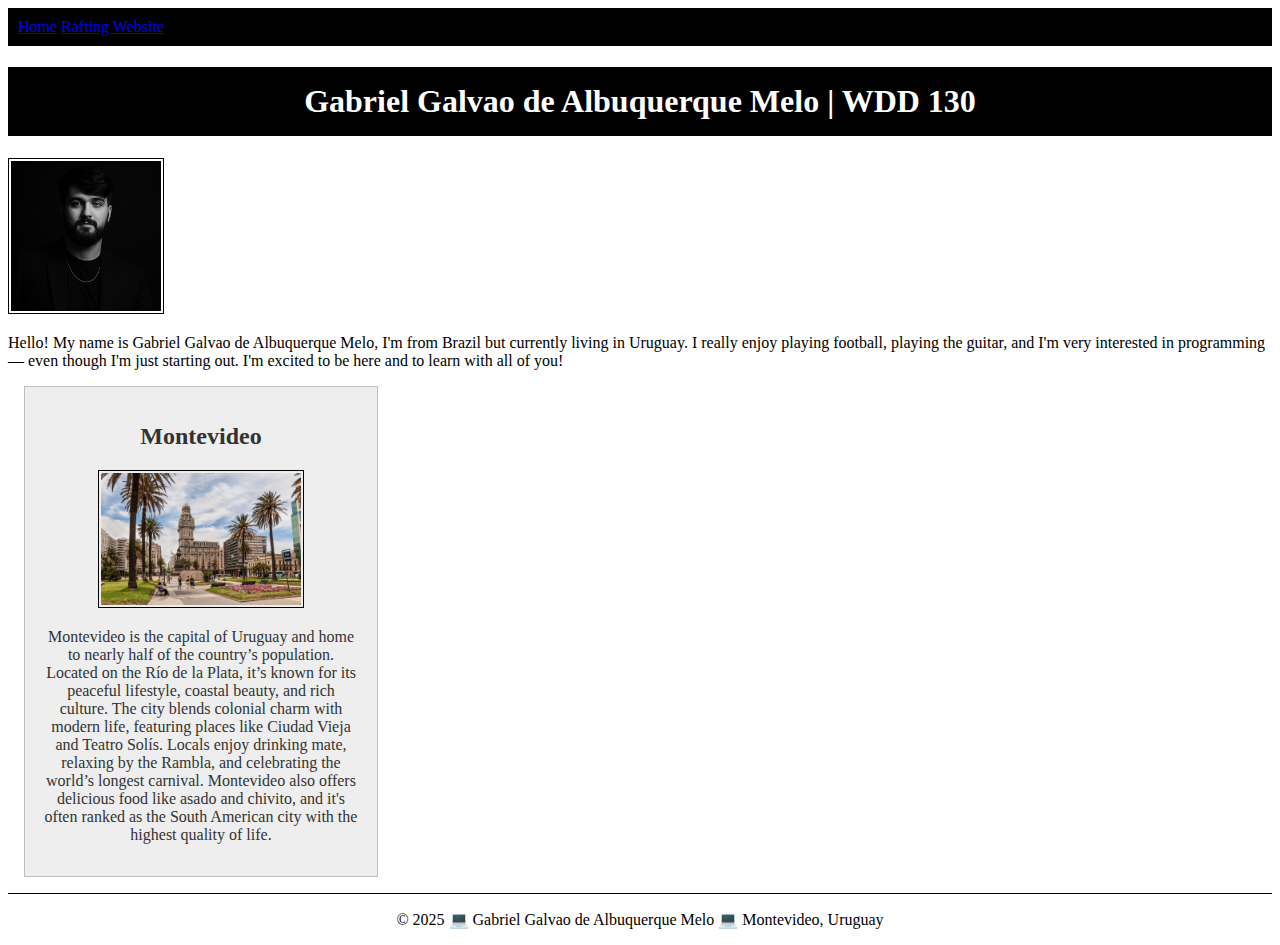
<file: index.html>
<!DOCTYPE html>
<html lang="en-US">
    <head>
        <meta charset="utf-8">
        <meta name="viewport" content="width=device-width,initial-scale=1.0">
    <title>Gabriel Galvao de Albuquerque Melo | WDD 130</title>
    <meta name="description" content="Describe ypur home page here using keywords like your name, the course, the purpose of the page">
    <meta name="author" content="Your name">
    <link rel="stylesheet" href="styles/styles.css">
</head>
    <body>
    <header>
        <nav>
            <a href="#">Home</a>
            <a href="wwr/">Rafting Website</a>
        </nav>
    </header>
    <main>
        <h1>Gabriel Galvao de Albuquerque Melo | WDD 130</h1>
        <img src="images/profile.webp" alt="Hello, my name is Gabriel" width="200">
        <p>Hello! My name is Gabriel Galvao de Albuquerque Melo, I'm from Brazil but currently living in Uruguay. I really enjoy playing football, playing the guitar, and I'm very interested in programming — even though I'm just starting out. I'm excited to be here and to learn with all of you!</p>
    </main>
    <aside>
        <h2>Montevideo</h2>
        <img src="images/montevideo.webp" alt="Montvideo landscape">
        <p>Montevideo is the capital of Uruguay and home to nearly half of the country’s population. Located on the Río de la Plata, it’s known for its peaceful lifestyle, coastal beauty, and rich culture. The city blends colonial charm with modern life, featuring places like Ciudad Vieja and Teatro Solís. Locals enjoy drinking mate, relaxing by the Rambla, and celebrating the world’s longest carnival. Montevideo also offers delicious food like asado and chivito, and it's often ranked as the South American city with the highest quality of life.</p>
    </aside>
    <footer>
        <p>&copy; 2025 💻 Gabriel Galvao de Albuquerque Melo 💻 Montevideo, Uruguay </p>
    </footer>
    </body>
</html>
</file>
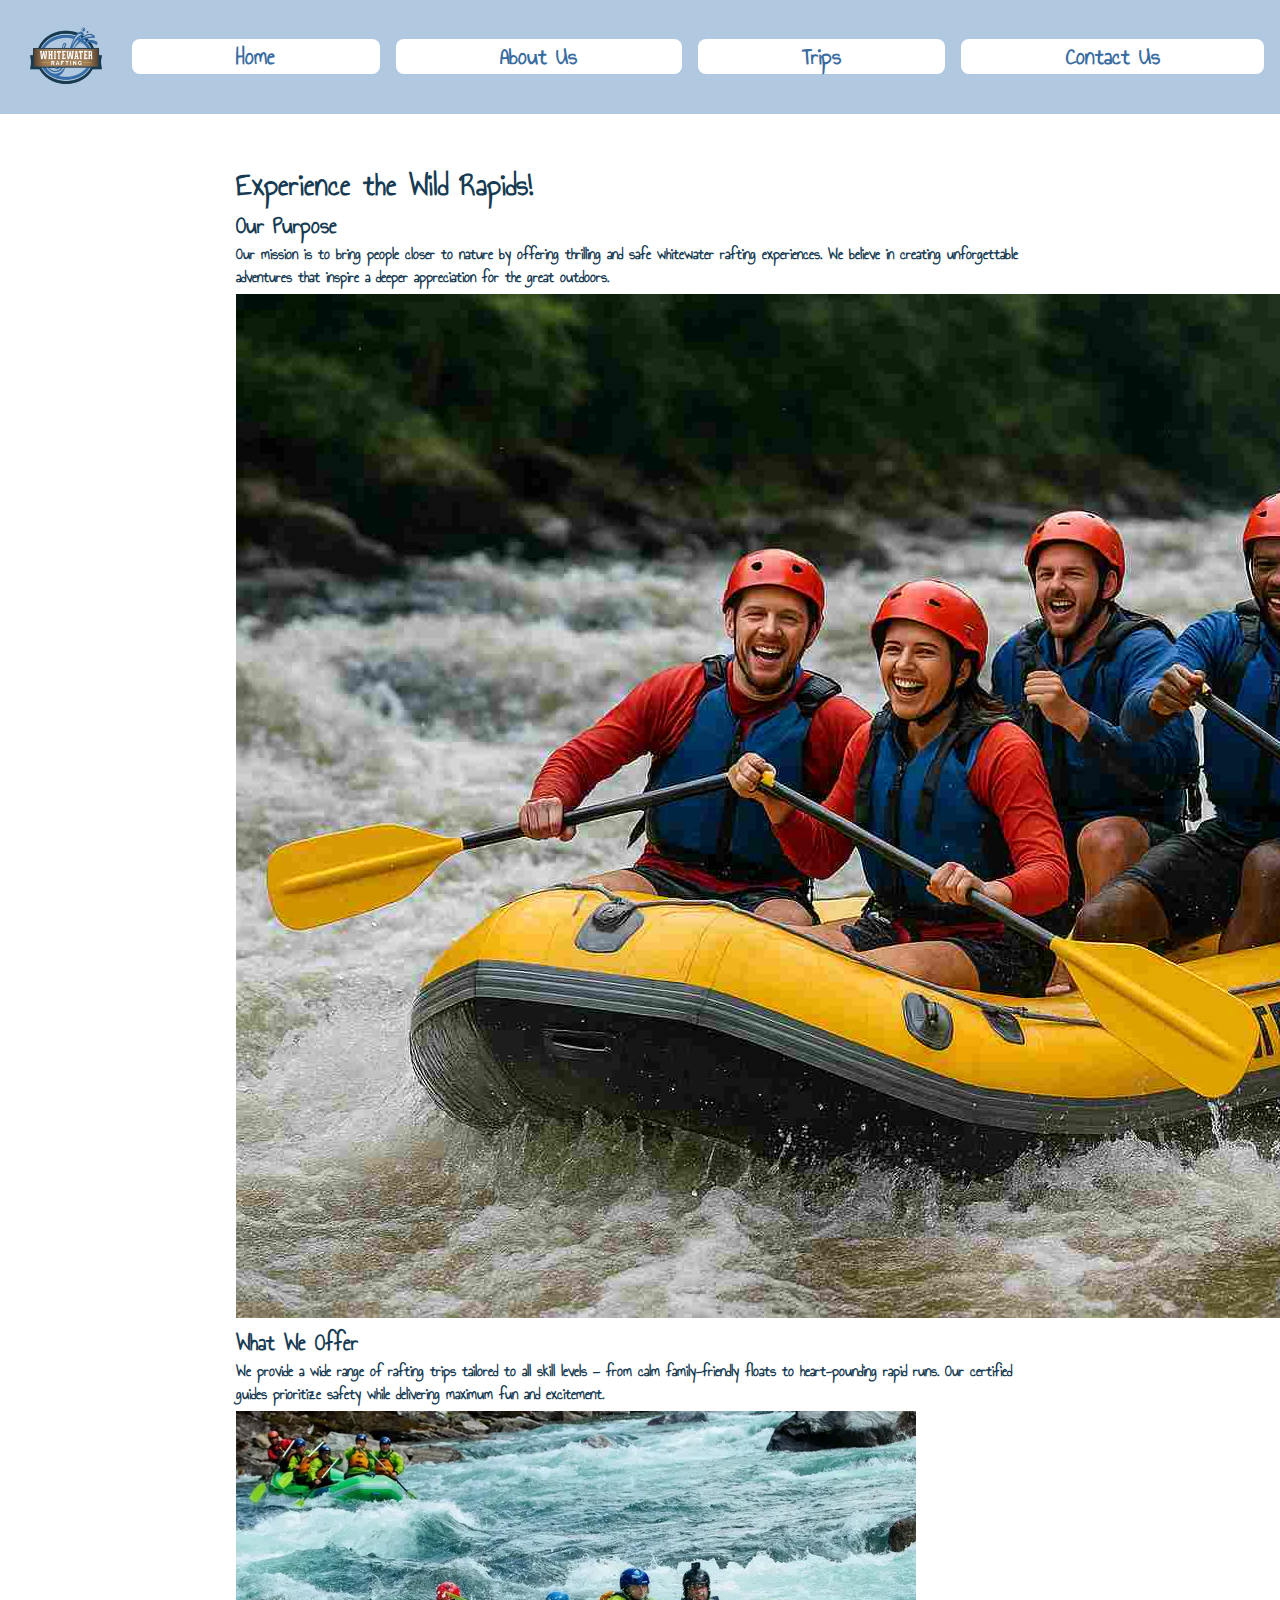
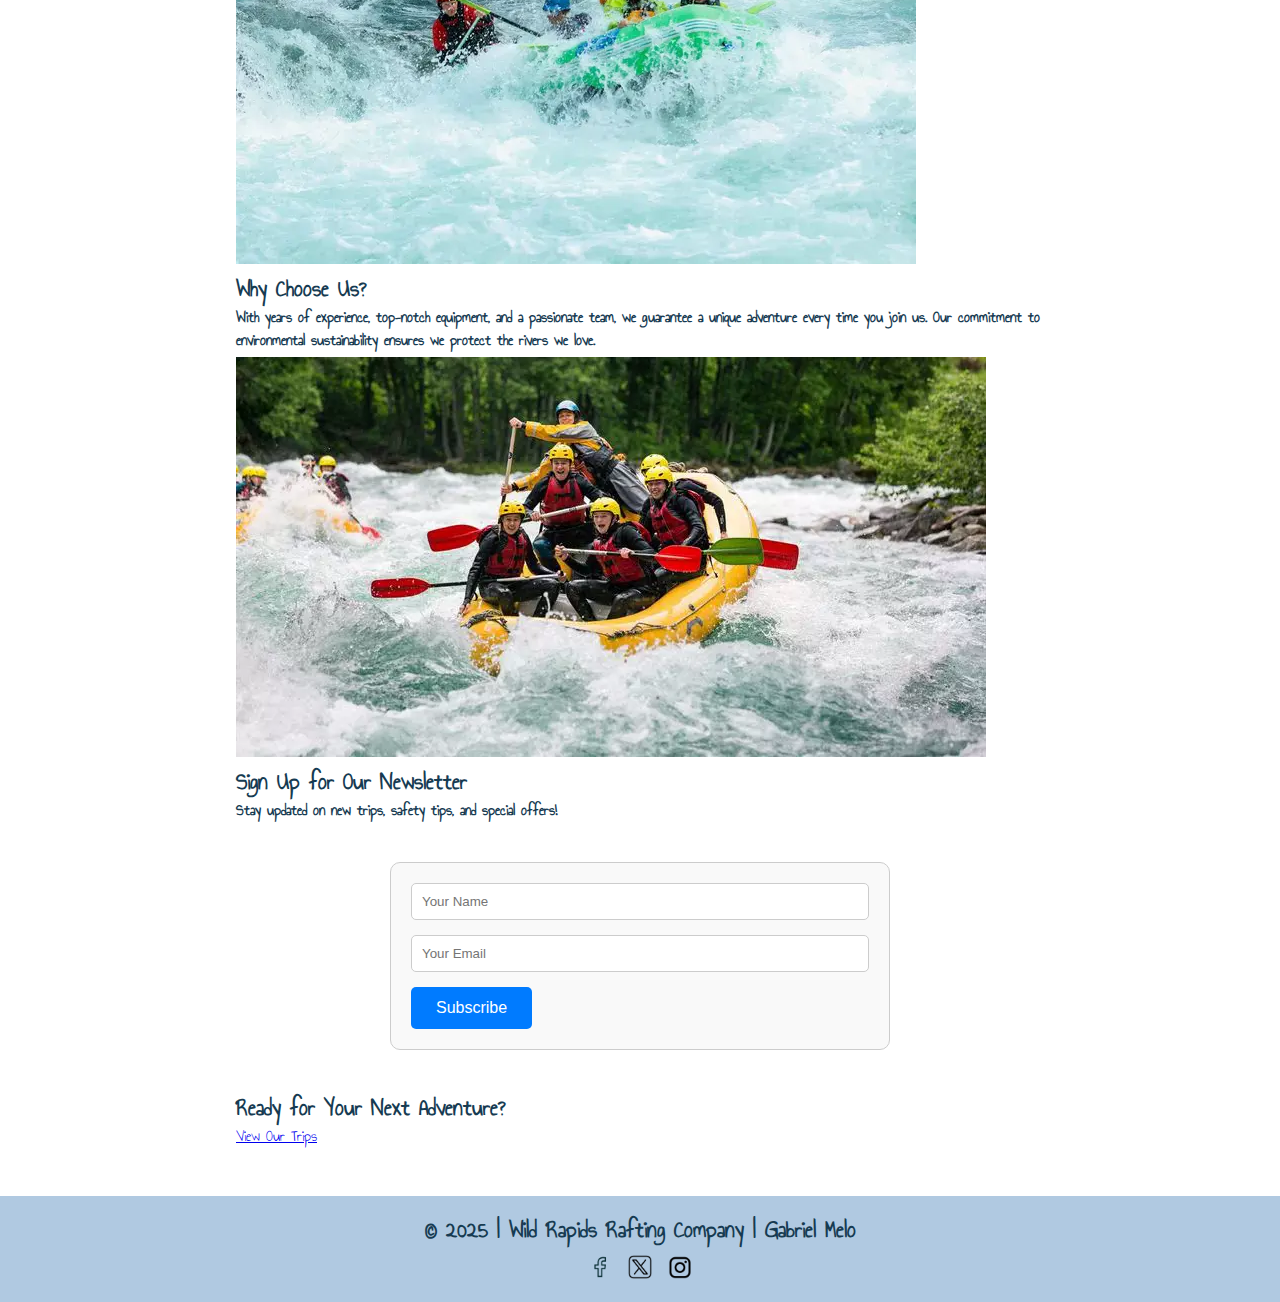
<file: wwr/index.html>
<!DOCTYPE html>
<html lang="en">
<head>
  <meta charset="UTF-8">
  <meta name="viewport" content="width=device-width, initial-scale=1">
  <meta name="author" content="Gabriel Galvao de Albuquerque Melo">
  <meta name="description" content="Whitewater Rafting site offering thrilling rafting adventures, safety information, and trip bookings.">
  <title>Index - Whitewater Rafting Co</title>
  <link rel="preconnect" href="https://fonts.googleapis.com">
  <link rel="preconnect" href="https://fonts.gstatic.com" crossorigin>
  <link href="https://fonts.googleapis.com/css2?family=Annie+Use+Your+Telescope&family=Rowdies:wght@300;400;700&display=swap" rel="stylesheet">
  <link rel="stylesheet" href="styles/rafting.css">
  <link rel="icon" href="images/log.png" type="image/png">
</head>
<body>
  <header>
    <img src="images/log.png" alt="Whitewater LOGO" class="logo">
    <nav>
      <ul class="navigation">
        <li><a href="index.html"><strong>Home</strong></a></li>
        <li><a href="about.html"><strong>About Us</strong></a></li>
        <li><a href="trips.html"><strong>Trips</strong></a></li>
        <li><a href="contact.html"><strong>Contact Us</strong></a></li>
      </ul>
    </nav>
  </header>

  <main>
    <section class="hero-image">
      <h1 class="hero-title">Experience the Wild Rapids!</h1>
    </section>

   <section class="purpose-grid">
  <div>
    <h2>Our Purpose</h2>
    <p>Our mission is to bring people closer to nature by offering thrilling and safe whitewater rafting experiences. We believe in creating unforgettable adventures that inspire a deeper appreciation for the great outdoors.</p>
  </div>
  <img src="images/rafting-index.jpg" alt="Rafting Adventure">

  <div>
    <h2>What We Offer</h2>
    <p>We provide a wide range of rafting trips tailored to all skill levels — from calm family-friendly floats to heart-pounding rapid runs. Our certified guides prioritize safety while delivering maximum fun and excitement.</p>
  </div>
  <img src="images/raftin-extra2.png" alt="Rafting Team">

  <div>
    <h2>Why Choose Us?</h2>
    <p>With years of experience, top-notch equipment, and a passionate team, we guarantee a unique adventure every time you join us. Our commitment to environmental sustainability ensures we protect the rivers we love.</p>
  </div>
  <img src="images/rafting-extra.webp" alt="Group Rafting Adventure">
</section>

    <section class="newsletter">
      <h2>Sign Up for Our Newsletter</h2>
      <p>Stay updated on new trips, safety tips, and special offers!</p>
      <form action="#" method="post">
        <input type="text" name="name" placeholder="Your Name" required>
        <input type="email" name="email" placeholder="Your Email" required>
        <button type="submit">Subscribe</button>
      </form>
    </section>

    <section class="cta">
      <h2>Ready for Your Next Adventure?</h2>
      <a href="trips.html">View Our Trips</a>
    </section>
  </main>

  <footer>
    <h2>&copy; 2025 | Wild Rapids Rafting Company | Gabriel Melo</h2>
    <div class="socialmedia">
      <a href="https://facebook.com"><img src="images/facebook.webp" alt="Facebook"></a>
      <a href="https://x.com"><img src="images/ximg.png" alt="Twitter"></a>
      <a href="https://instagram.com"><img src="images/instagram.webp" alt="Instagram"></a>
    </div>
  </footer>
</body>
</html>
</file>
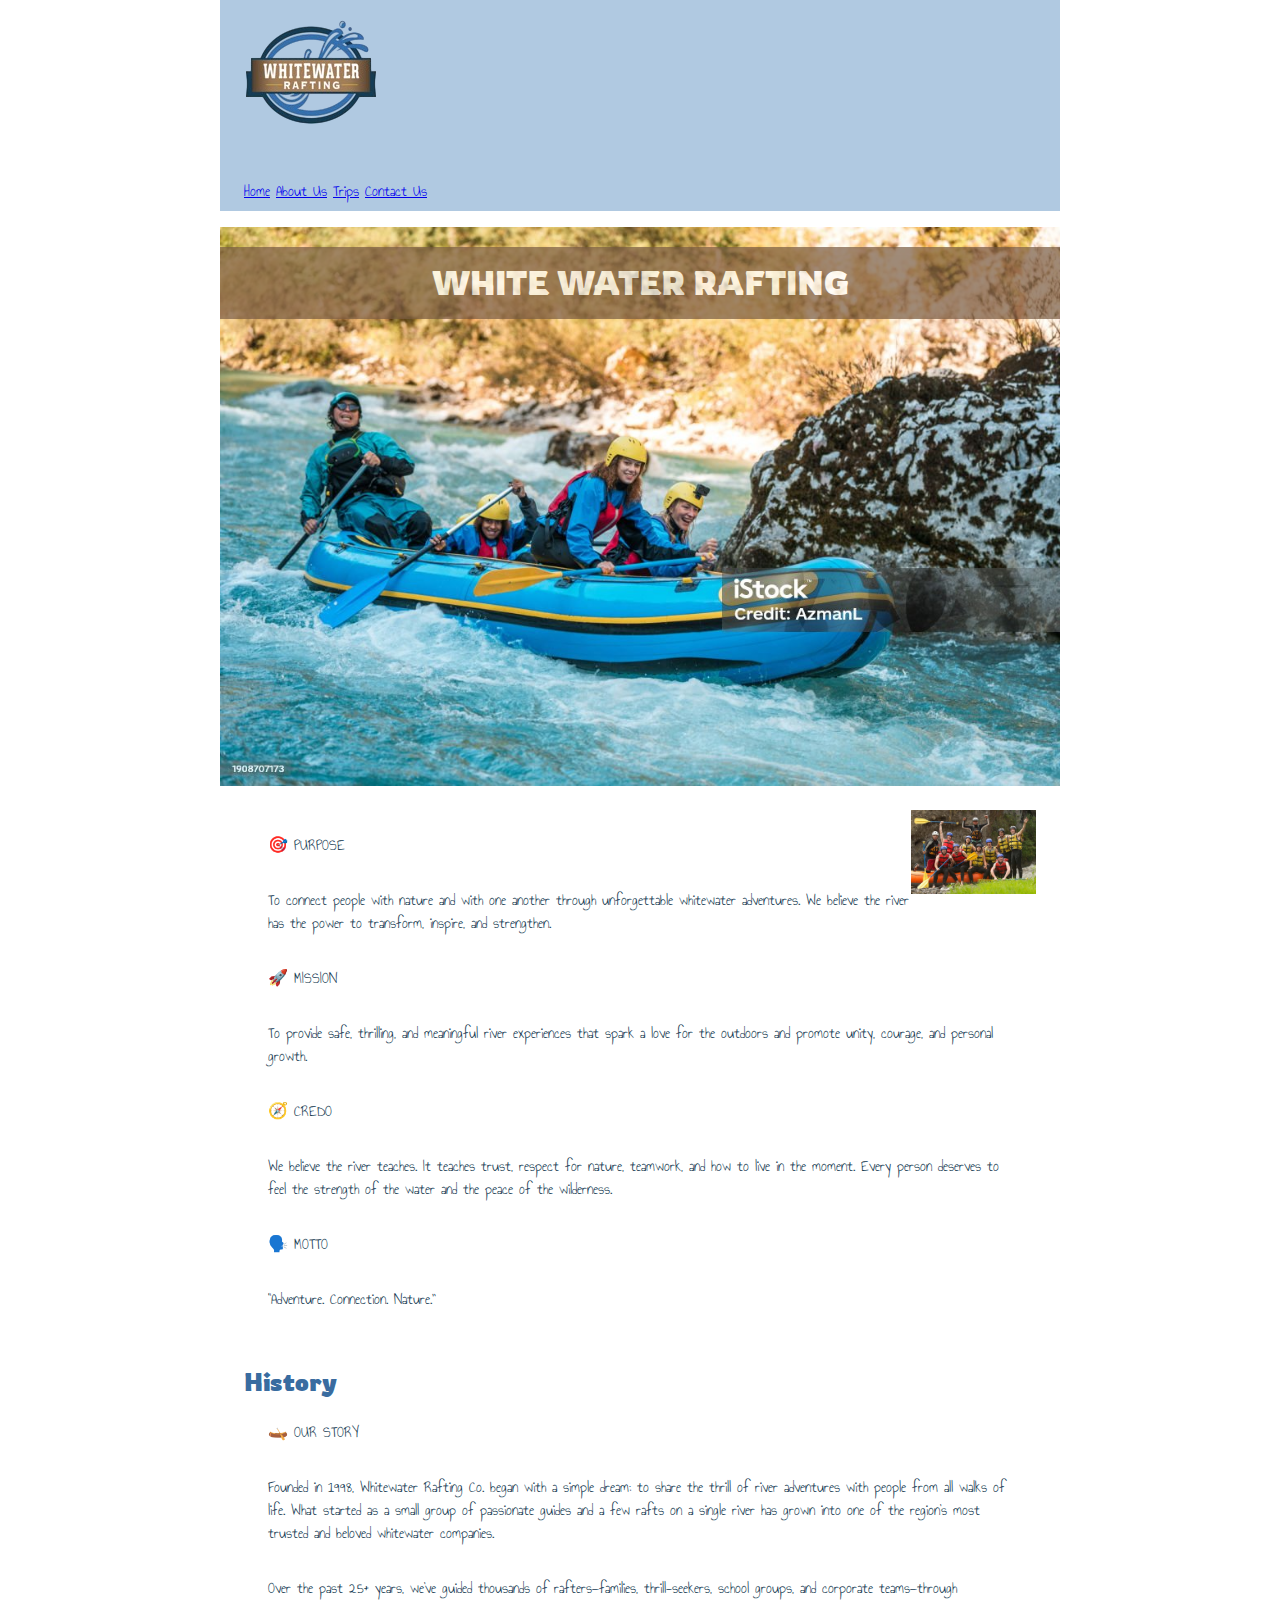
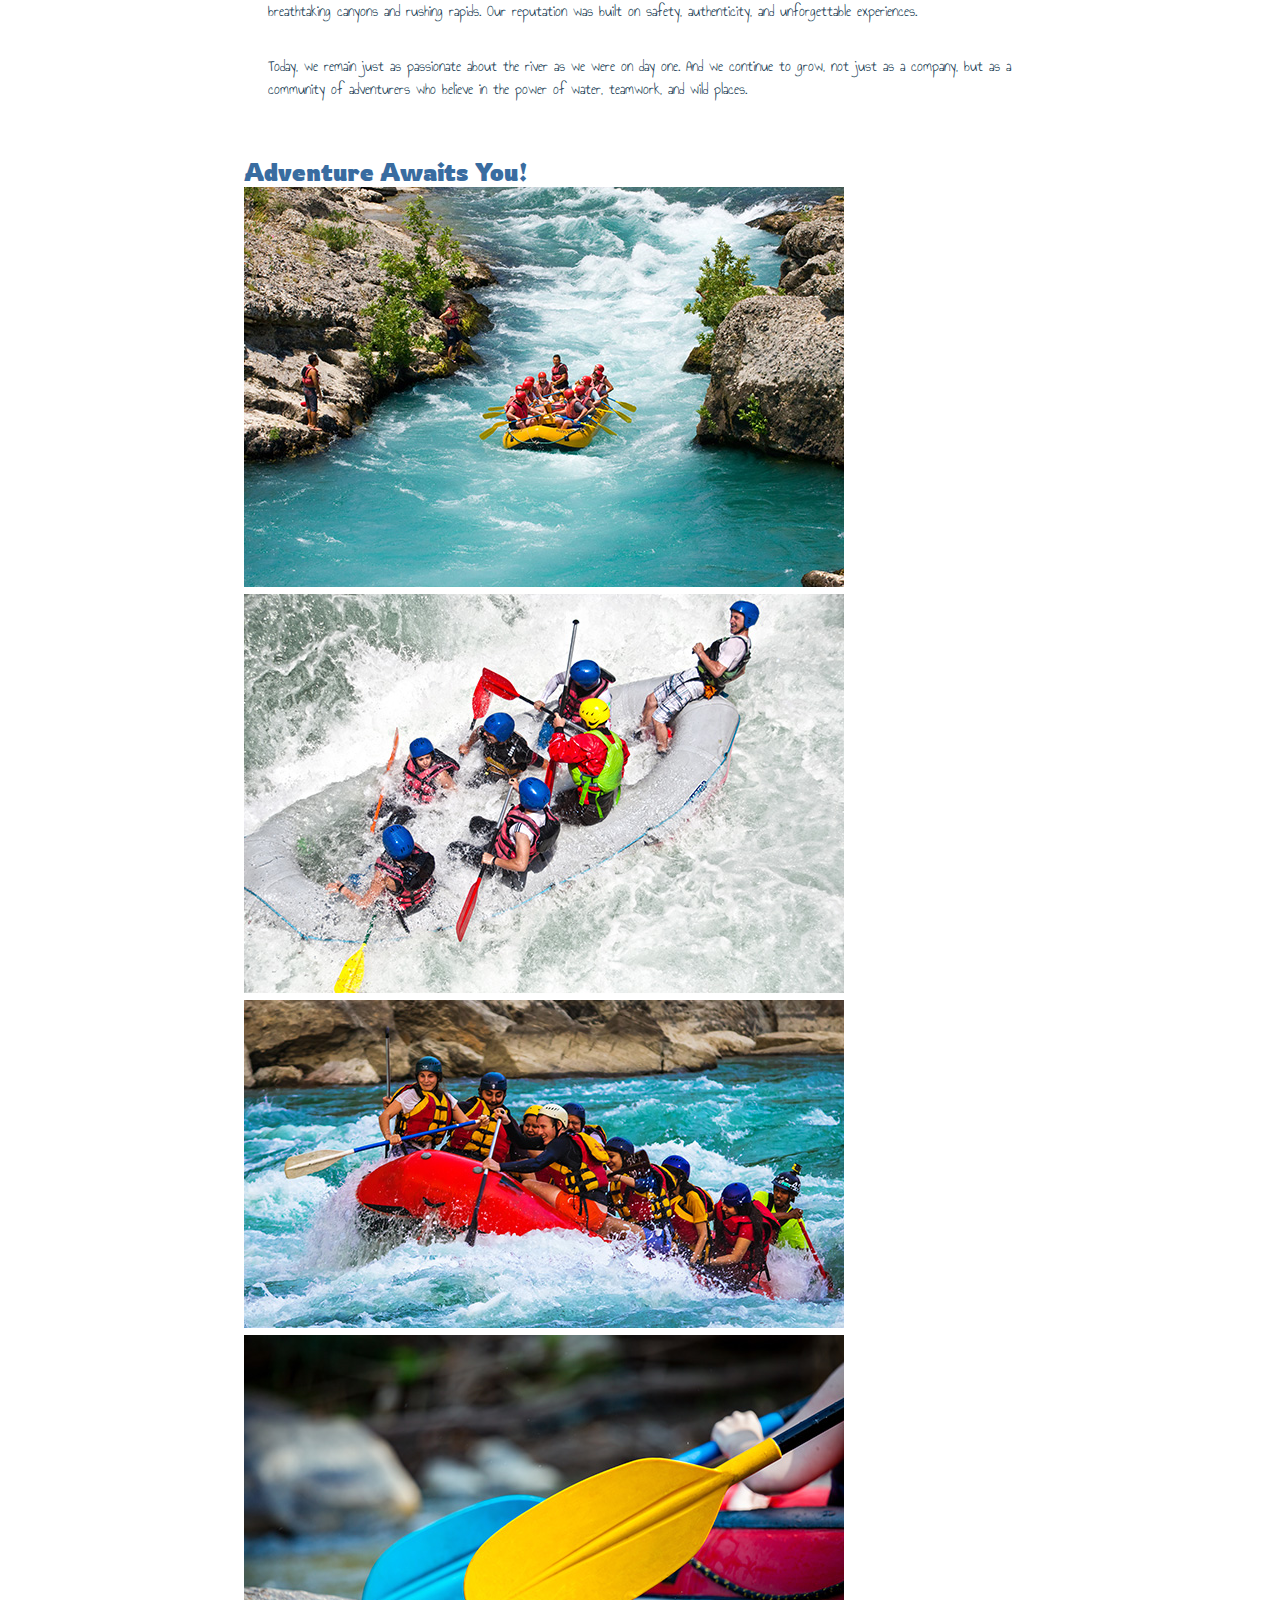
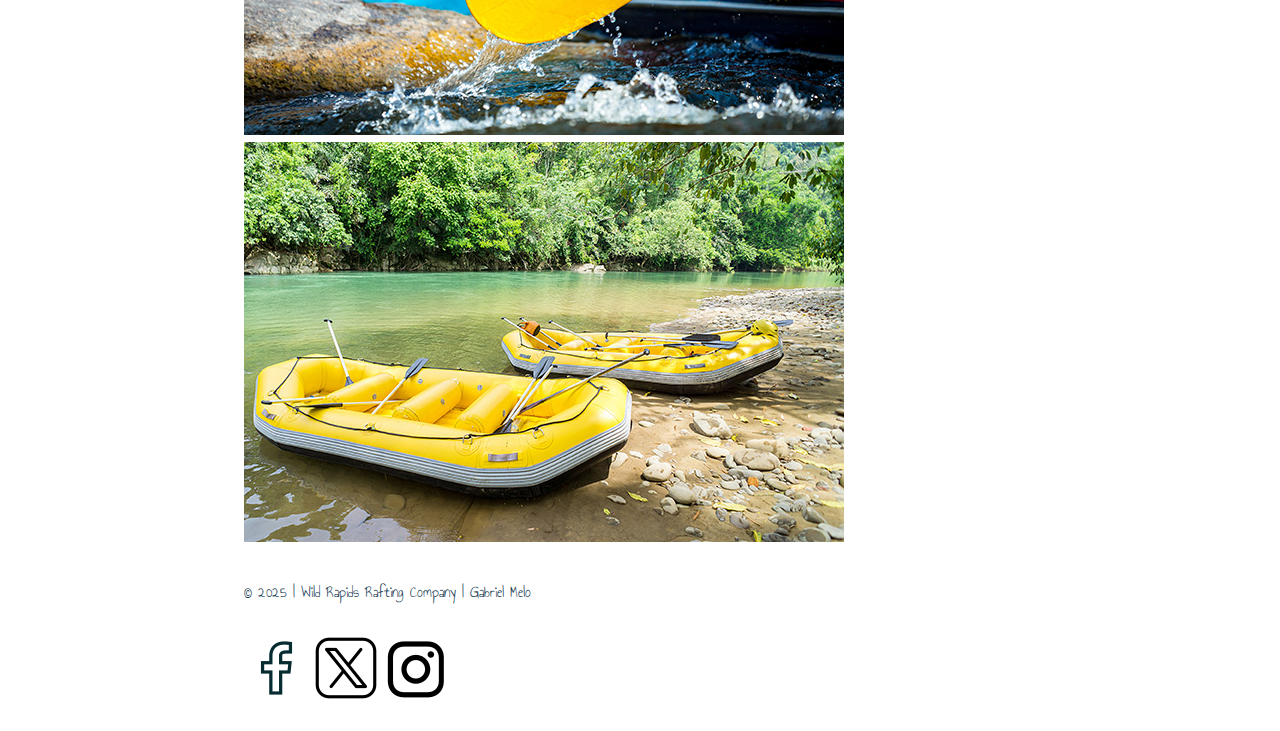
<file: wwr/about.html>
<!DOCTYPE html>
<html lang="en">
<head>
  <meta charset="UTF-8">
  <meta name="viewport" content="width=device-width, initial-scale=1">
  <title>Wild Rapids Rafting Co.</title>

<link rel="preconnect" href="https://fonts.googleapis.com">
<link rel="preconnect" href="https://fonts.gstatic.com" crossorigin>
<link href="https://fonts.googleapis.com/css2?family=Annie+Use+Your+Telescope&family=Rowdies:wght@300;400;700&display=swap" rel="stylesheet">
  
<link rel="stylesheet" href="styles.css">
</head>
<body>
 <header>
  <div class="navbar">
    <img src="images/log.png" alt="Wild Rapids Logo" class="logo">
    <nav>
        <a href="index.html">Home</a>
        <a href="about.html">About Us</a>
        <a href="trips.html">Trips</a>
        <a href="contact.html">Contact Us</a>
    </nav>
  </div>
</header>

  <main>
    <div class="hero">
        <img src="images/hero.jpg" alt="Rafting">
        <h1>WHITE WATER RAFTING</h1>
        <article>
            <img src="images/CUSTOMER.jpg" alt="Us">
            <p>🎯 PURPOSE</p>
            <p> To connect people with nature and with one another through unforgettable whitewater adventures. We believe the river has the power to transform, inspire, and strengthen.</p>
            <p>🚀 MISSION</p>
            <p> To provide safe, thrilling, and meaningful river experiences that spark a love for the outdoors and promote unity, courage, and personal growth.</p>
            <p>🧭 CREDO</p>
            <p> We believe the river teaches. It teaches trust, respect for nature, teamwork, and how to live in the moment. Every person deserves to feel the strength of the water and the peace of the wilderness.</p>
            <p>🗣️ MOTTO</p>
            <p>“Adventure. Connection. Nature.”</p>
        </article>
    </div>
    <section>
        <h2>History</h2>
        <p>🛶 OUR STORY</p>
        <p>Founded in 1998, Whitewater Rafting Co. began with a simple dream: to share the thrill of river adventures with people from all walks of life. What started as a small group of passionate guides and a few rafts on a single river has grown into one of the region’s most trusted and beloved whitewater companies.</p> 
        <p>Over the past 25+ years, we've guided thousands of rafters—families, thrill-seekers, school groups, and corporate teams—through breathtaking canyons and rushing rapids. Our reputation was built on safety, authenticity, and unforgettable experiences.</p>
        <p>Today, we remain just as passionate about the river as we were on day one. And we continue to grow, not just as a company, but as a community of adventurers who believe in the power of water, teamwork, and wild places.</p>   
    </section>
    <section>
      <h2>Adventure Awaits You!</h2>
      <img src="images/raf1.jpg" alt="Rafting">
      <img src="images/raf2.jpg" alt="Rafting">
      <img src="images/raf3.jpg" alt="Rafting">
      <img src="images/raf4.jpg" alt="Rafting">
      <img src="images/raf5.jpg" alt="Rafting">
    </section>
  </main>

  <footer>
    <p>&copy; 2025 | Wild Rapids Rafting Company | Gabriel Melo </p>
    <nav class="socialmedia">
        <a href="https://facebook.com">
            <img src="images/facebook.webp" alt="Facebook">
        </a>    
        <a href="https://x.com">
            <img src="images/ximg.png" alt="Twitter">
        </a>
        <a href="https://instagram.com">
            <img src="images/instagram.webp" alt="Instagram">
        </a>
    </nav>
  </footer>

</body>
</html>
</file>
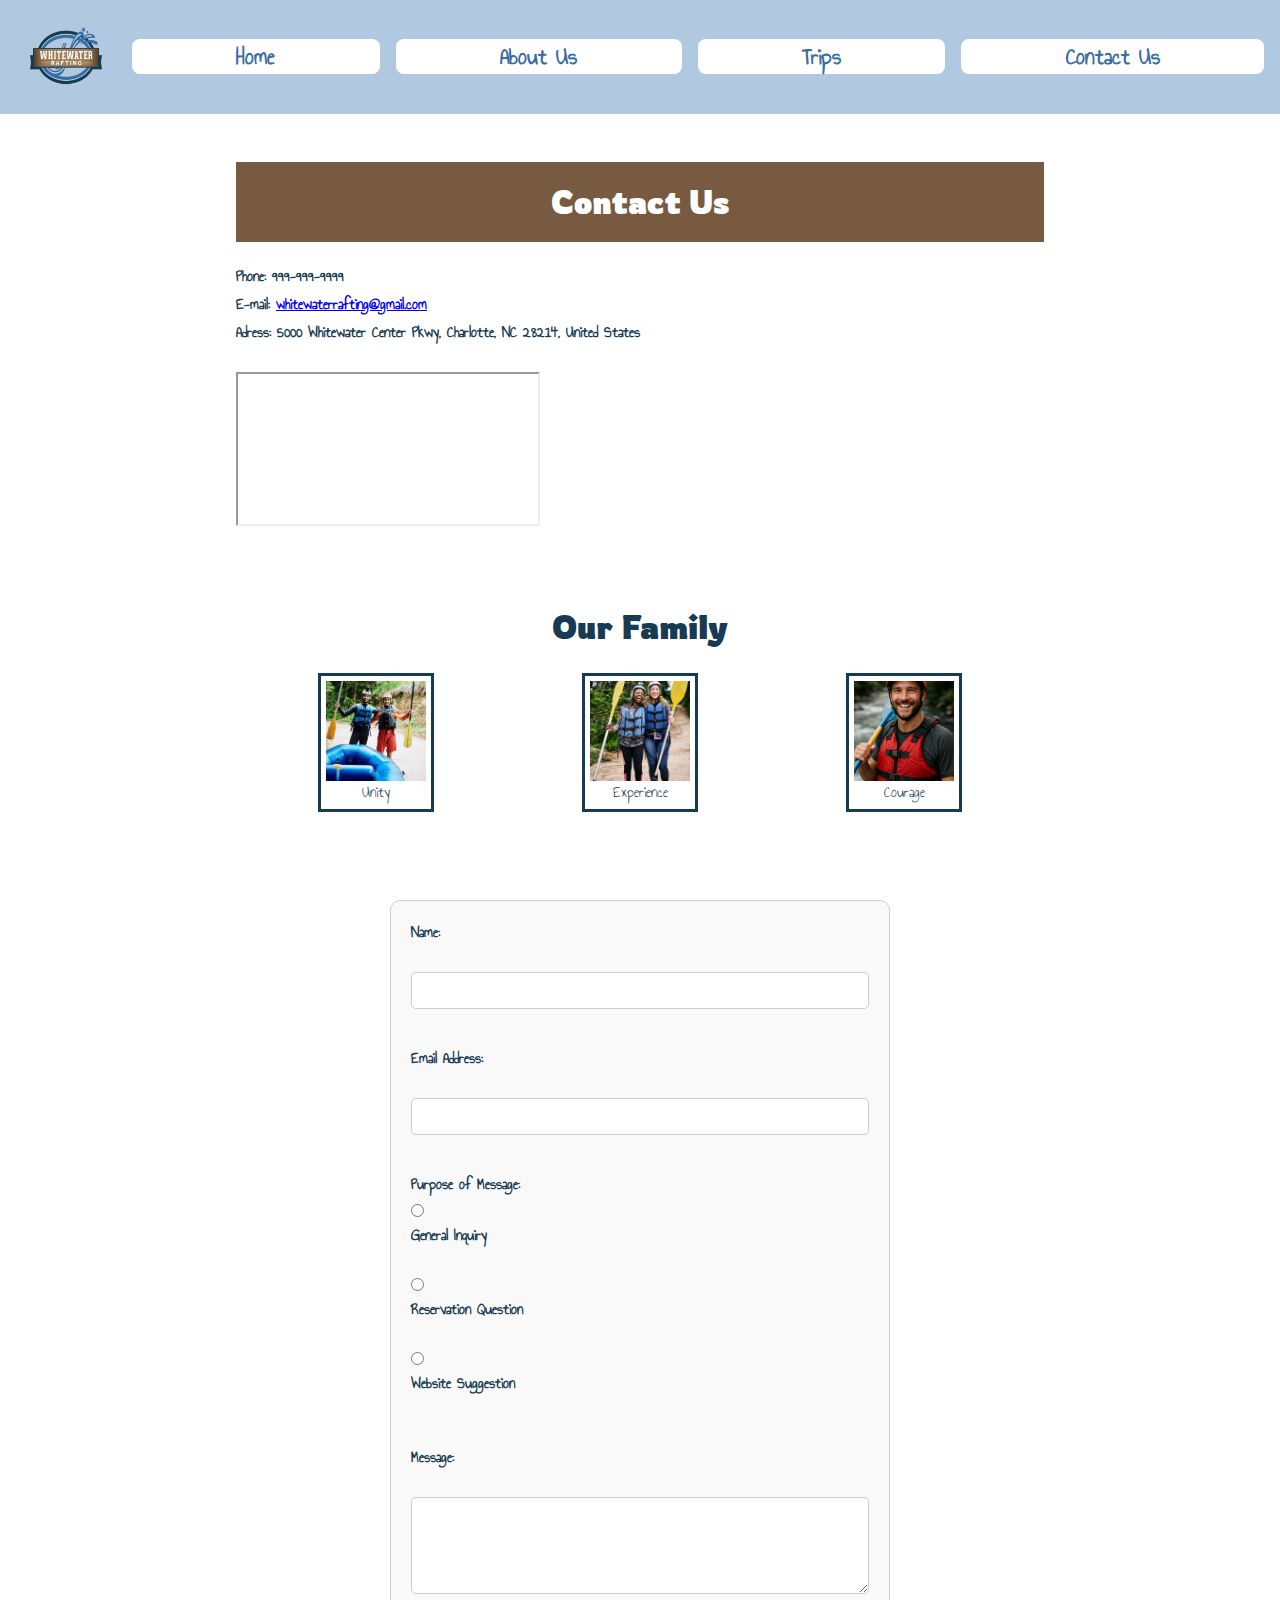
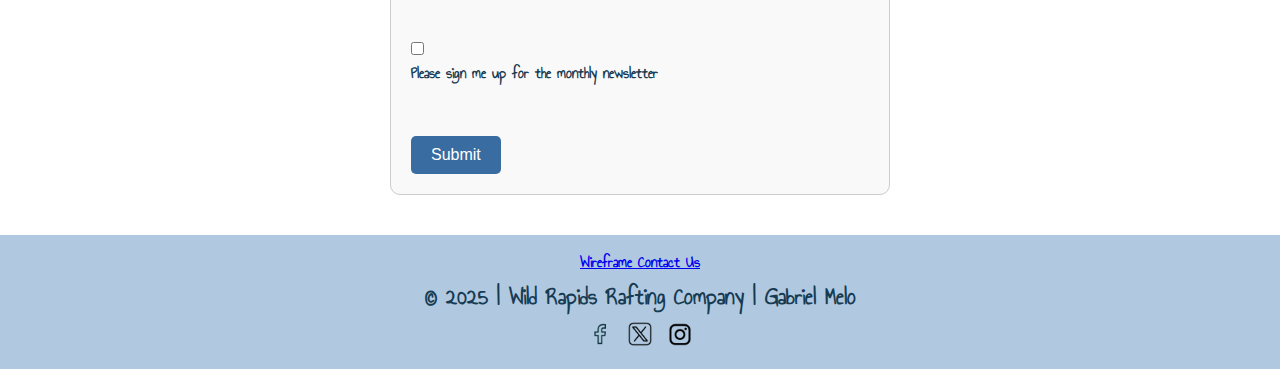
<file: wwr/contact.html>
<!DOCTYPE html>
<html lang="en">
<head>
  <meta charset="UTF-8">
  <meta name="viewport" content="width=device-width, initial-scale=1">
  <meta name="author" content="Gabriel Galvao de Albuquerque Melo">
  <meta name="description" content="Contact for Whitewater Rafting site offering thrilling rafting adventures, safety information, and trip bookings.">
  <title>Contact - Whitewater Rafting Co</title>

  <link rel="preconnect" href="https://fonts.googleapis.com">
  <link rel="preconnect" href="https://fonts.gstatic.com" crossorigin>
  <link href="https://fonts.googleapis.com/css2?family=Annie+Use+Your+Telescope&family=Rowdies:wght@300;400;700&display=swap" rel="stylesheet">

  <link rel="stylesheet" href="styles/rafting.css">
</head>
<body>
  <header>
    <img src="images/log.png" alt="Whitewater LOGO" class="logo">
    <nav>
      <ul class="navigation">
        <li><a href="index.html"><strong>Home</strong></a></li>
        <li><a href="about.html"><strong>About Us</strong></a></li>
        <li><a href="trips.html"><strong>Trips</strong></a></li>
        <li><a href="contact.html"><strong>Contact Us</strong></a></li>
      </ul>
    </nav>
  </header>

  <main>
    <section class="hero">
      <h1>Contact Us</h1><br>
        <p><strong>Phone: 999-999-9999</strong><br>
        <p><strong>E-mail: <a href="mailto:"> whitewaterrafting@gmail.com</a></strong><br>
        <p><strong>Adress: 5000 Whitewater Center Pkwy, Charlotte, NC 28214, United States</strong><br><br>
        <div class="map">
          <iframe
           src="https://www.google.com/maps/embed?pb=!1m18!1m12!1m3!1d1667786.397353702!2d-82.12614576875!3d35.27129659999999!2m3!1f0!2f0!3f0!3m2!1i1024!2i768!4f13.1!3m3!1m2!1s0x8856bd20e3f7debd%3A0x9f98f6c378221e22!2sU.S.%20National%20Whitewater%20Center!5e0!3m2!1spt-BR!2suy!4v1753983700264!5m2!1spt-BR!2suy"></iframe>
          </div>
    </section>

<section class="adventure">
      <h2>Our Family</h2>
      <div class="gallery">
        <figure><img src="images/fun1.jpg" alt="Family Rafting"><figcaption>Unity</figcaption></figure>
        <figure><img src="images/fun2.avif" alt="Rafting 2"><figcaption>Experience</figcaption></figure>
        <figure><img src="images/fun3.png" alt="Rafting 3"><figcaption>Courage</figcaption></figure>
              </div>
    </section>
  </main>

  <form action="#" method="post">
  <label for="name">Name:</label><br>
  <input type="text" id="name" name="name" required><br><br>

  <label for="email">Email Address:</label><br>
  <input type="email" id="email" name="email" required><br><br>

  <p>Purpose of Message:</p>
  <input type="radio" id="general" name="purpose" value="general" required>
  <label for="general">General Inquiry</label><br>

  <input type="radio" id="reservation" name="purpose" value="reservation">
  <label for="reservation">Reservation Question</label><br>

  <input type="radio" id="suggestion" name="purpose" value="suggestion">
  <label for="suggestion">Website Suggestion</label><br><br>

  <label for="message">Message:</label><br>
  <textarea id="message" name="message" rows="5" cols="40" required></textarea><br><br>

  <input type="checkbox" id="newsletter" name="newsletter">
  <label for="newsletter">Please sign me up for the monthly newsletter</label><br><br>

  <button type="submit" style="padding: 10px 20px; background-color: var(--primary-color); color: white; border: none; border-radius: 5px; cursor: pointer;">
    Submit
  </button>
</form>

  <footer>
     <p>
    <a href="https://app.moqups.com/njteeg8EB2Ai43zBpsyc1AOeyOR1n2bO/view/page/abf7acb5a" target="_blank">
      Wireframe Contact Us
    </a>
  </p>
    <h2>&copy; 2025 | Wild Rapids Rafting Company | Gabriel Melo</h2>
    <div class="socialmedia">
      <a href="https://facebook.com"><img src="images/facebook.webp" alt="Facebook"></a>
      <a href="https://x.com"><img src="images/ximg.png" alt="Twitter"></a>
      <a href="https://instagram.com"><img src="images/instagram.webp" alt="Instagram"></a>
    </div>
  </footer>
</body>
</html>
</file>
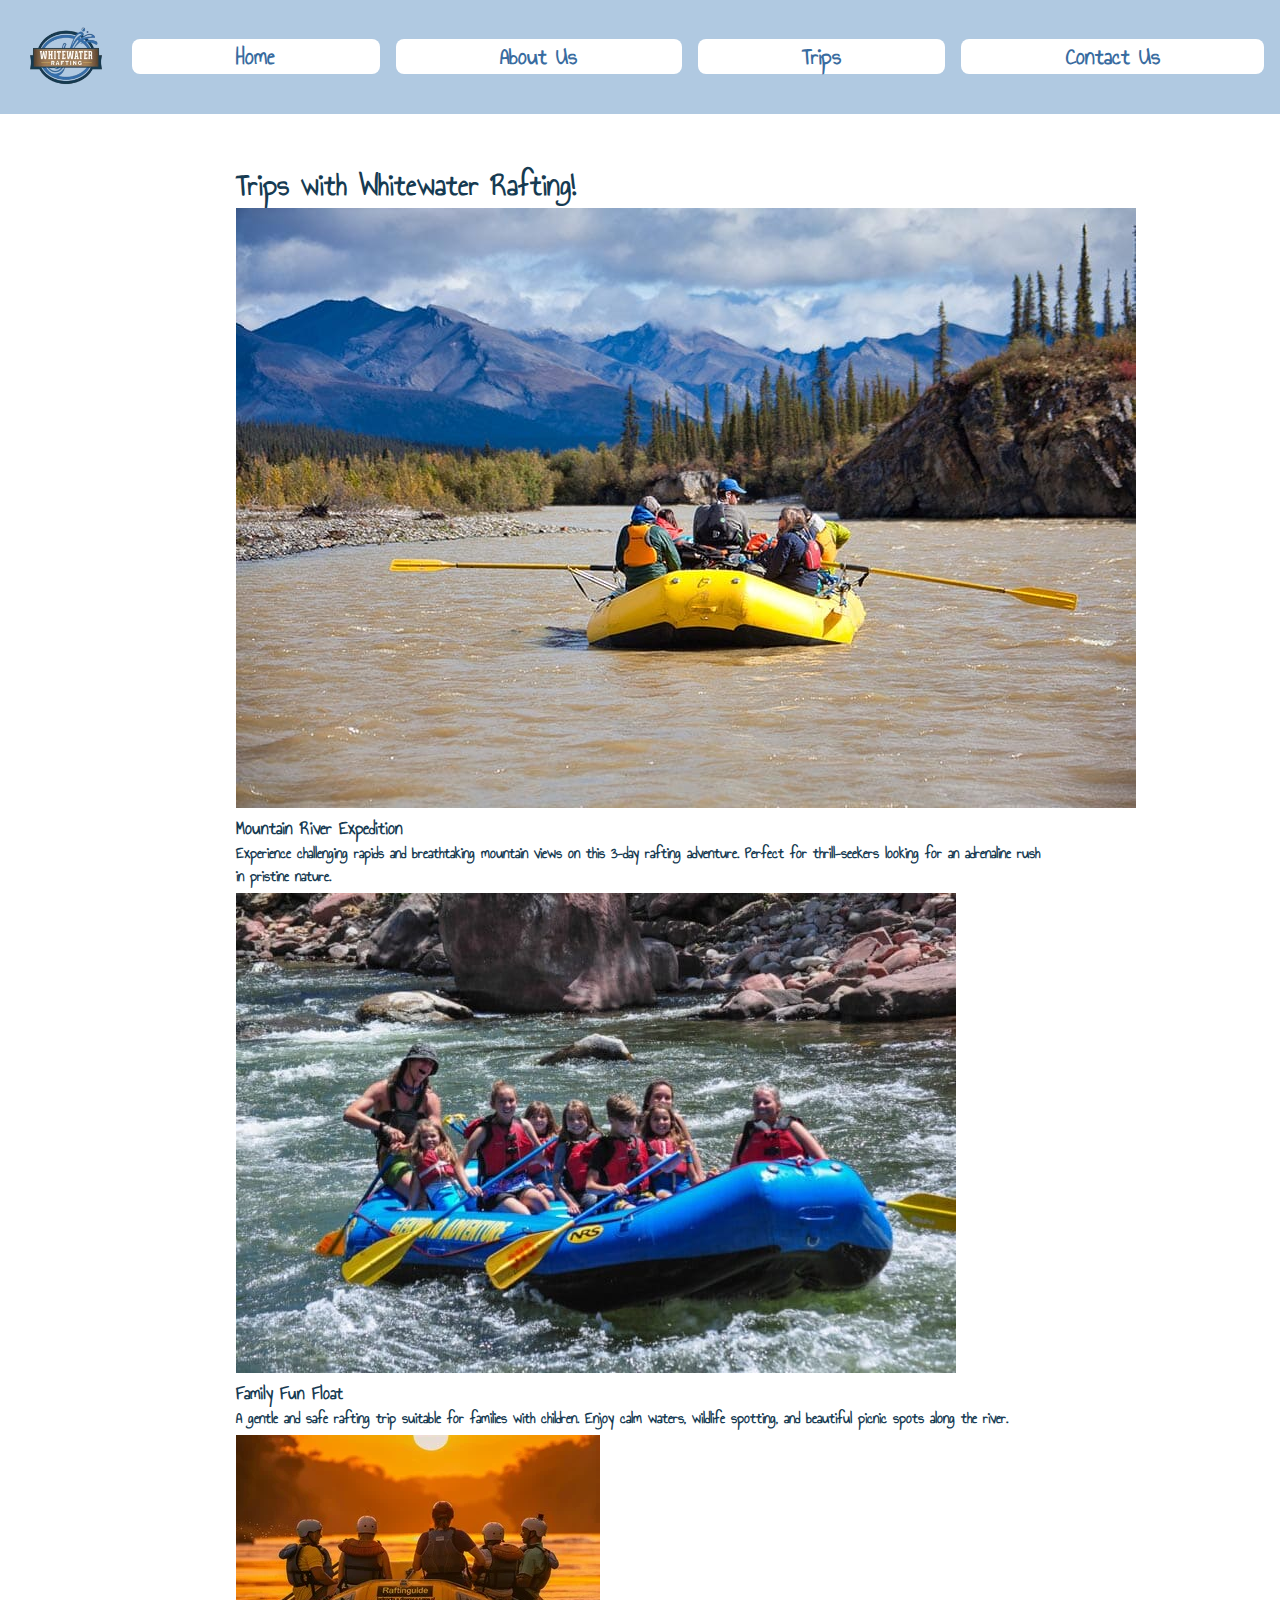
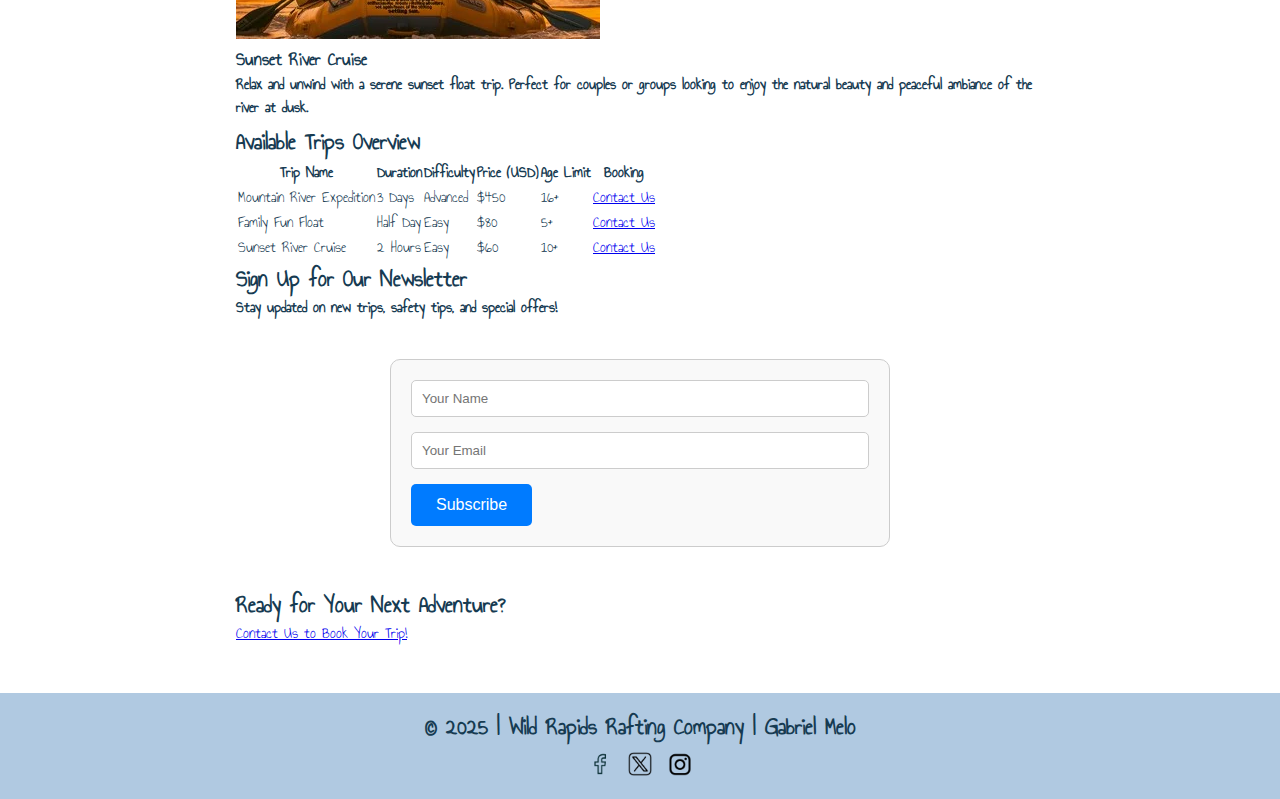
<file: wwr/trips.html>
<!DOCTYPE html>
<html lang="en">
<head>
  <meta charset="UTF-8">
  <meta name="viewport" content="width=device-width, initial-scale=1">
  <meta name="author" content="Gabriel Galvao de Albuquerque Melo">
  <meta name="description" content="Whitewater Rafting site offering thrilling rafting adventures, safety information, and trip bookings.">
  <title>Trips - Whitewater Rafting Co</title>
  <link rel="preconnect" href="https://fonts.googleapis.com">
  <link rel="preconnect" href="https://fonts.gstatic.com" crossorigin>
  <link href="https://fonts.googleapis.com/css2?family=Annie+Use+Your+Telescope&family=Rowdies:wght@300;400;700&display=swap" rel="stylesheet">
  <link rel="stylesheet" href="styles/rafting.css">
  <link rel="icon" href="images/log.png" type="image/png">
</head>
<body>
  <header>
    <img src="images/log.png" alt="Whitewater LOGO" class="logo">
    <nav>
      <ul class="navigation">
        <li><a href="index.html"><strong>Home</strong></a></li>
        <li><a href="about.html"><strong>About Us</strong></a></li>
        <li><a href="trips.html"><strong>Trips</strong></a></li>
        <li><a href="contact.html"><strong>Contact Us</strong></a></li>
      </ul>
    </nav>
  </header>

  <main>
  <section class="hero-image">
    <h1 class="hero-title">Trips with Whitewater Rafting!</h1>
  </section>

  <section class="trips-details-grid">
    <div class="trip-detail">
      <img src="images/mountain.jpg" alt="Mountain River Expedition">
      <h3>Mountain River Expedition</h3>
      <p>Experience challenging rapids and breathtaking mountain views on this 3-day rafting adventure. Perfect for thrill-seekers looking for an adrenaline rush in pristine nature.</p>
    </div>
    <div class="trip-detail">
      <img src="images/family.jpg" alt="Family Fun Float">
      <h3>Family Fun Float</h3>
      <p>A gentle and safe rafting trip suitable for families with children. Enjoy calm waters, wildlife spotting, and beautiful picnic spots along the river.</p>
    </div>
    <div class="trip-detail">
      <img src="images/sunset.webp" alt="Sunset River Cruise">
      <h3>Sunset River Cruise</h3>
      <p>Relax and unwind with a serene sunset float trip. Perfect for couples or groups looking to enjoy the natural beauty and peaceful ambiance of the river at dusk.</p>
    </div>
  </section>

  <section class="trips-table-section">
    <h2>Available Trips Overview</h2>
    <table class="trips-table">
      <thead>
        <tr>
          <th>Trip Name</th>
          <th>Duration</th>
          <th>Difficulty</th>
          <th>Price (USD)</th>
          <th>Age Limit</th>
          <th>Booking</th>
        </tr>
      </thead>
      <tbody>
        <tr>
          <td>Mountain River Expedition</td>
          <td>3 Days</td>
          <td>Advanced</td>
          <td>$450</td>
          <td>16+</td>
          <td><a href="contact.html" class="booking-link">Contact Us</a></td>
        </tr>
        <tr>
          <td>Family Fun Float</td>
          <td>Half Day</td>
          <td>Easy</td>
          <td>$80</td>
          <td>5+</td>
          <td><a href="contact.html" class="booking-link">Contact Us</a></td>
        </tr>
        <tr>
          <td>Sunset River Cruise</td>
          <td>2 Hours</td>
          <td>Easy</td>
          <td>$60</td>
          <td>10+</td>
          <td><a href="contact.html" class="booking-link">Contact Us</a></td>
        </tr>
      </tbody>
    </table>
  </section>

  <section class="newsletter">
    <h2>Sign Up for Our Newsletter</h2>
    <p>Stay updated on new trips, safety tips, and special offers!</p>
    <form action="#" method="post">
      <input type="text" name="name" placeholder="Your Name" required>
      <input type="email" name="email" placeholder="Your Email" required>
      <button type="submit">Subscribe</button>
    </form>
  </section>

  <section class="cta">
    <h2>Ready for Your Next Adventure?</h2>
    <a href="contact.html">Contact Us to Book Your Trip!</a>
  </section>
</main>

  <footer>
    <h2>&copy; 2025 | Wild Rapids Rafting Company | Gabriel Melo</h2>
    <div class="socialmedia">
      <a href="https://facebook.com"><img src="images/facebook.webp" alt="Facebook"></a>
      <a href="https://x.com"><img src="images/ximg.png" alt="Twitter"></a>
      <a href="https://instagram.com"><img src="images/instagram.webp" alt="Instagram"></a>
    </div>
  </footer>
</body>
</html>
</file>
<file: styles/styles.css>
nav {
    background-color: black;
    padding: 10px;
}

h1 {
    background-color: black;
    color: white;
    padding: 16px;
    text-align: center;
}

img {
    width: 150px;
    height: auto;
    border: 1px solid black;
    padding: 2px;
    box-shadow: gray;
}

main img {
    width: 150px;
    height: auto;
}

p { 
    padding: 0;
}

aside {
    width: 20rem;
    margin: 1rem;
    border: 1px solid rgb(0 0 0 / 0.2); /* 1️⃣ */
    padding: 1rem;
    background-color: #eee;
    color: #333;
    text-align: center;
}

aside img {
    width: 200px;
    height: auto;
}

footer {
    margin-top: 15px;
    border-top: 1px solid #000;
    text-align: center;
}
</file>
<file: wwr/styles/rafting.css>
:root {
  --primary-color: #396ca0;
  --secondary-color: #b0c9e1;
  --accent1-color: #785a41;
  --accent2-color: #163b52;
  --reading-font: "Rowdies", sans-serif;
  --body-font: "Annie Use Your Telescope", sans-serif;
}

* {
  margin: 0;
  padding: 0;
  box-sizing: border-box;
}

body {
  font-family: var(--body-font);
  color: var(--accent2-color);
  background-color: #fff;
}

header {
  background-color: var(--secondary-color);
  color: var(--accent2-color);
  display: grid;
  grid-template-columns: auto 1fr auto;
  align-items: center;
  padding: 1rem;
}

.logo {
  width: 100px;
  height: auto;
  margin-right: 1rem;
}

header h1 {
  text-align: center;
  font-size: 1.5rem;
  font-family: var(--reading-font);
}

nav ul.navigation {
  display: flex;
  gap: 1rem;
  list-style: none;
}

.navigation li {
  flex: 1 1 auto;
}

.navigation a {
  display: block;
  color: var(--primary-color);
  padding: 0rem 1rem;
  text-decoration: none;
  text-align: center;
  font-size: 1.5rem;
  background-color: white;
  border-radius: 8px;
}

.navigation a:hover {
  color: var(--accent1-color);
  font-weight: bold;
  text-decoration: underline;
}

main {
  max-width: 840px;
  margin: 2rem auto;
  padding: 1rem;
}

.hero {
  position: relative;
  margin-bottom: 2rem;
}

.hero img {
  width: 100%;
  height: auto;
  display: block;
}

.hero h1 {

  background-color: var(--accent1-color);
  color: white;
  font-family: var(--reading-font);
  font-size: 2rem;
  text-align: center;
  padding: 20px;
}

.hero-content {
  display: flex;
  justify-content: space-between;
  align-items: center;
  padding: 1rem;
  gap: 1.5rem;
  background-color: #f1f1f1;
  margin-top: 1rem;
}

.hero-content img {
  width: 170px;
  height: auto;
}

.history {
  text-align: center;
  padding: 2rem 1rem;
  background-color: #f9f9f9;
  margin-bottom: 2rem;
}

.history h1{
color: var(--accent2-color);
  font-family: var(--reading-font);
  font-size: 2rem;
  text-align: center;
}

.history-grid {
  display: grid;
  grid-template-columns: 1fr auto 1fr;
  align-items: center;
  gap: 1.5rem;
  margin-top: 1rem;
}

.history-grid img {
  width: 250px;
  height: auto;
}

.adventure {
  text-align: center;
  padding: 2rem 1rem;
}

.gallery {
  display: flex;
  justify-content: center;
  flex-wrap: wrap;
  gap: 1rem;
  margin-top: 1rem;
}

.gallery figure {
  border: var(--accent2-color) solid;
  display: flex;
  flex-flow: column;
  padding: 5px;
  max-width: 220px;
  margin: auto;
}

.adventure h2{
  color: var(--accent2-color);
  font-family: var(--reading-font);
  font-size: 2rem;
  text-align: center;
  padding: 10px;
}

.gallery img {
  width: 100px;
  height: 100px;
  object-fit: cover;
  background-color: #ccc;
}

footer {
  background-color: var(--secondary-color);
  padding: 1rem;
  text-align: center;
  color: var(--accent2-color);
  margin-top: 2rem;
}

.socialmedia {
  margin-top: 0.5rem;
  display: flex;
  justify-content: center;
  gap: 1rem;
}

.socialmedia img {
  width: 24px;
  height: 24px;
}

form {
  margin: 40px auto;
  padding: 20px;
  max-width: 500px;
  border: 1px solid #ccc;
  border-radius: 10px;
  background-color: #f9f9f9;
}

label, p {
  display: block;
  margin-bottom: 5px;
  font-weight: bold;
}

input[type="text"],
input[type="email"],
textarea {
  width: 100%;
  padding: 10px;
  margin-bottom: 15px;
  border: 1px solid #ccc;
  border-radius: 5px;
}

input[type="radio"],
input[type="checkbox"] {
  margin-right: 10px;
}

button[type="submit"] {
  padding: 12px 25px;
  background-color: #007BFF;
  color: white;
  border: none;
  border-radius: 5px;
  font-size: 16px;
  cursor: pointer;
}

button[type="submit"]:hover {
  background-color: var(--accent2-color);
}

.map-frame {
  width: 600px;
  height: 450px;
  border: none;
  display: block;
  margin: 0 auto;
}
</file>
<file: wwr/styles.css>
:root {
  --primary-color: #396ca0;
  --secondary-color: #b0c9e1;
  --accent1-color: #785a41;
  --accent2-color: #163b52;
  --reading-font: "Rowdies", sans-serif;
  --body-font: "Annie Use Your Telescope", sans-serif;
}

header {
    background-color: var(--secondary-color);
    color: var(--accent2-color);
}

* {
  margin: 0;
  padding: 0;
  box-sizing: border-box;
}

body {
  font-family: var(--body-font);
  color: var(--accent2-color);
}

header, main, footer {
    width: 840px;
    margin:  0 auto;
}

h1, h2 {
    font-family: var(--reading-font);
    color: var(--primary-color);
}

nav, p, section, article {
    margin: 16px;
    padding: 8px;
}

.socialmedia a {
    text-decoration: none;
}

.hero {
    position: relative;
}

.hero img {
 display: block;
 width: 100%;
 height: auto;
}

h1 {
    position: absolute;
    top: 20px;
    width: 100%;
    padding: 16px;
    text-align: center;
    opacity: 0.7;
    background-color: var(--accent1-color);
    color: #fff;
}

.hero article img {
    float: right;
    width: 125px;
}
</file>
